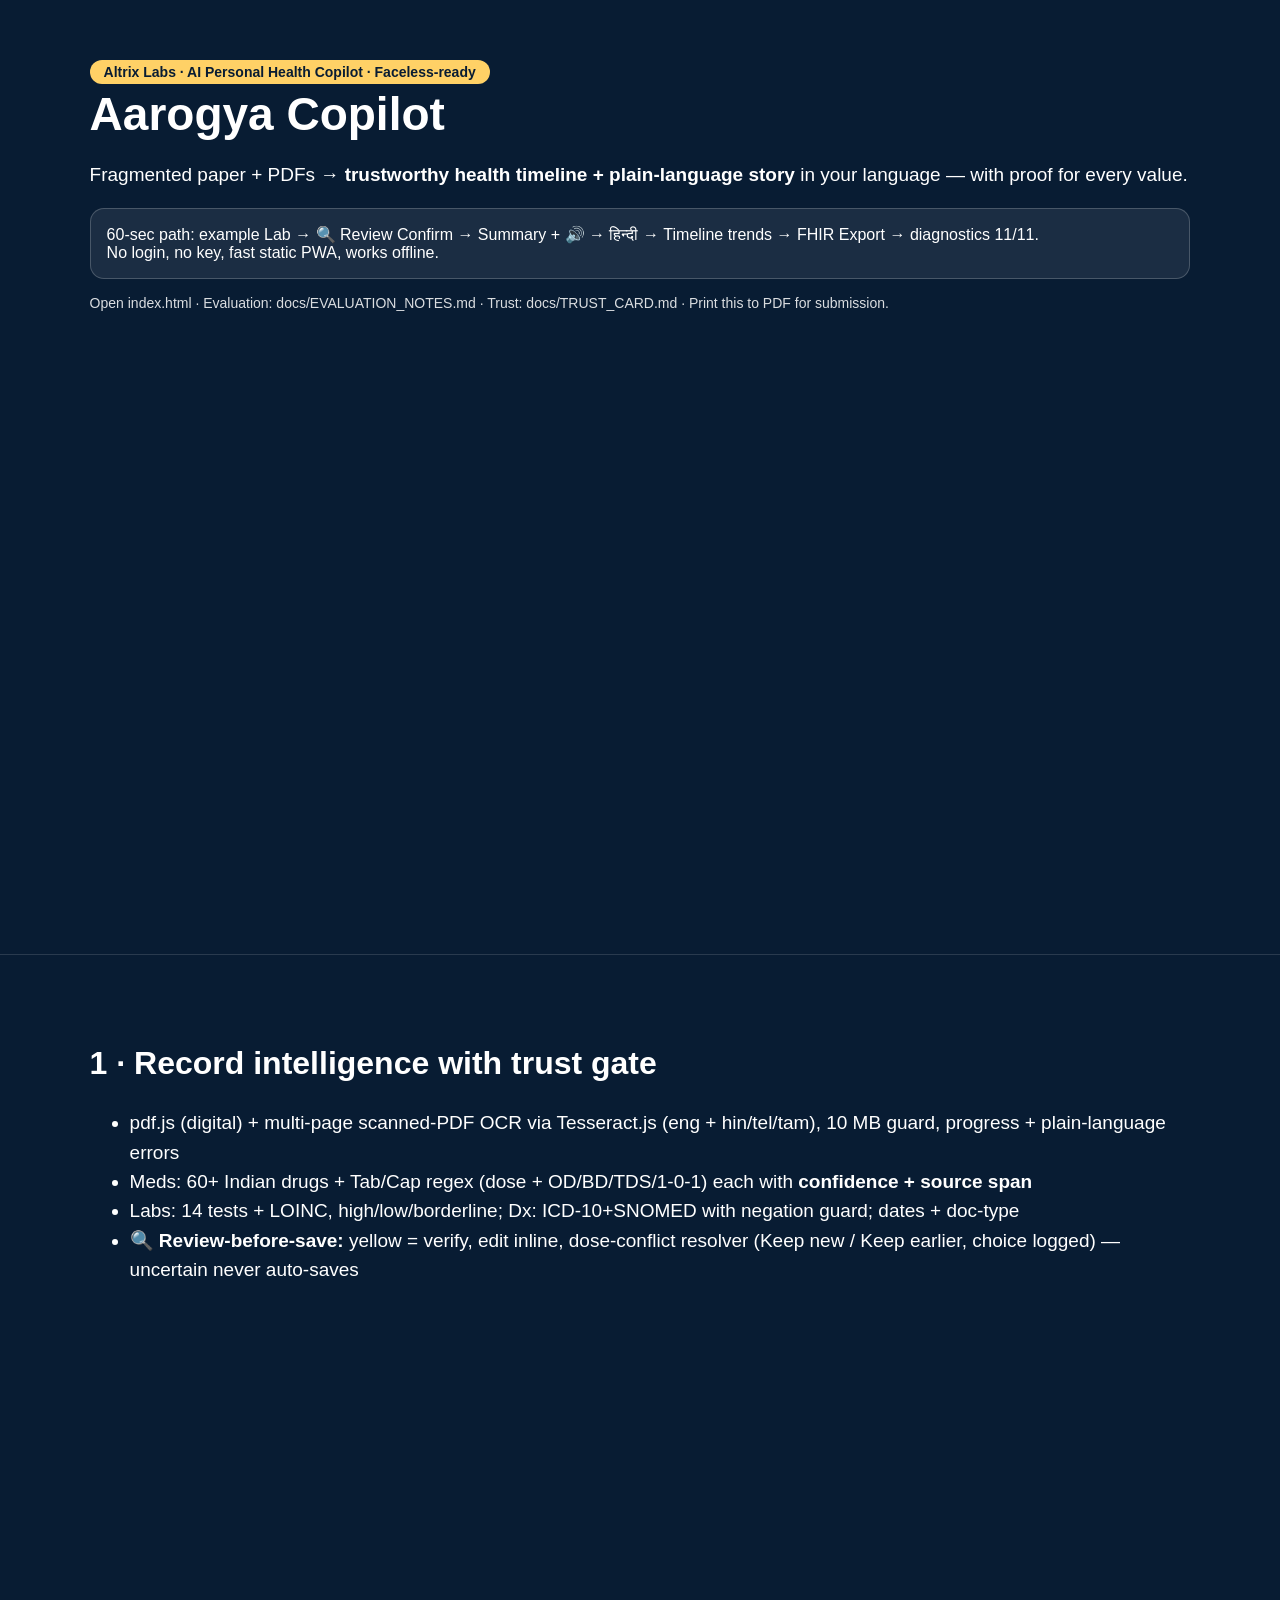
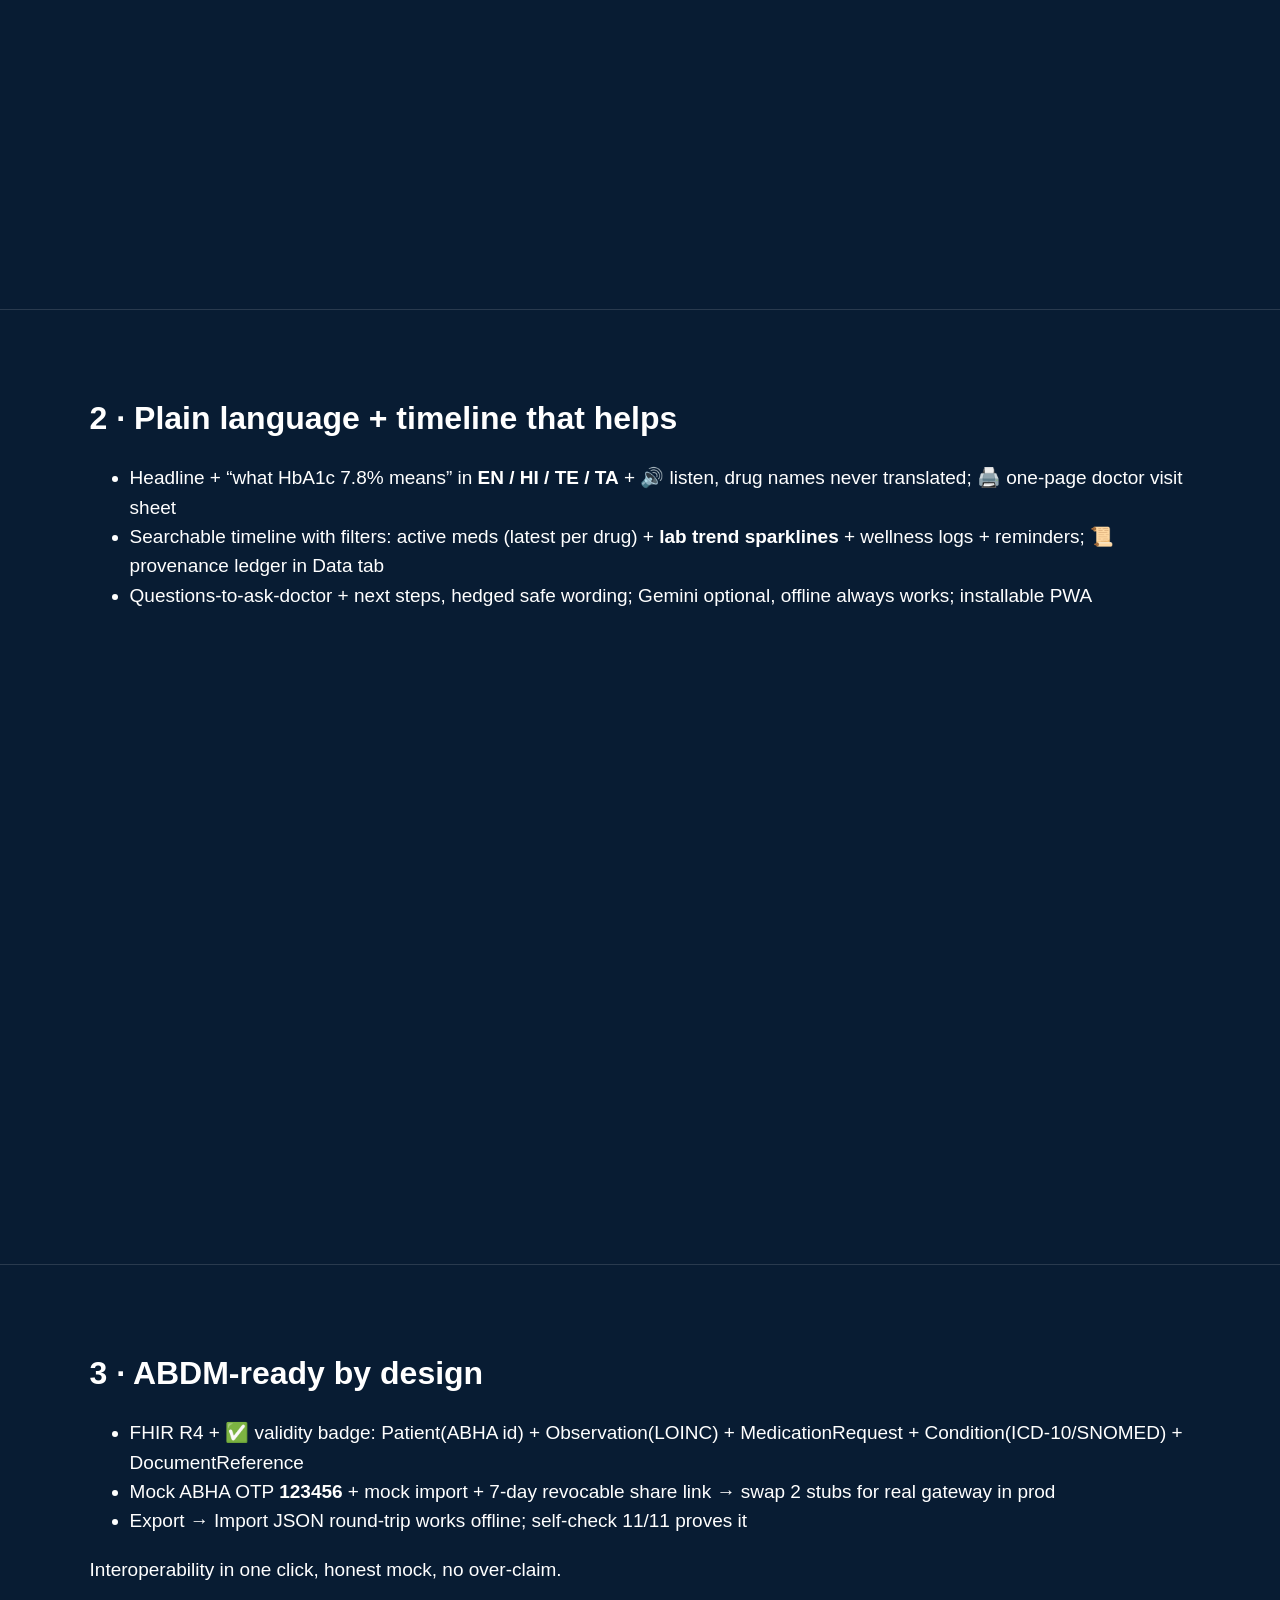
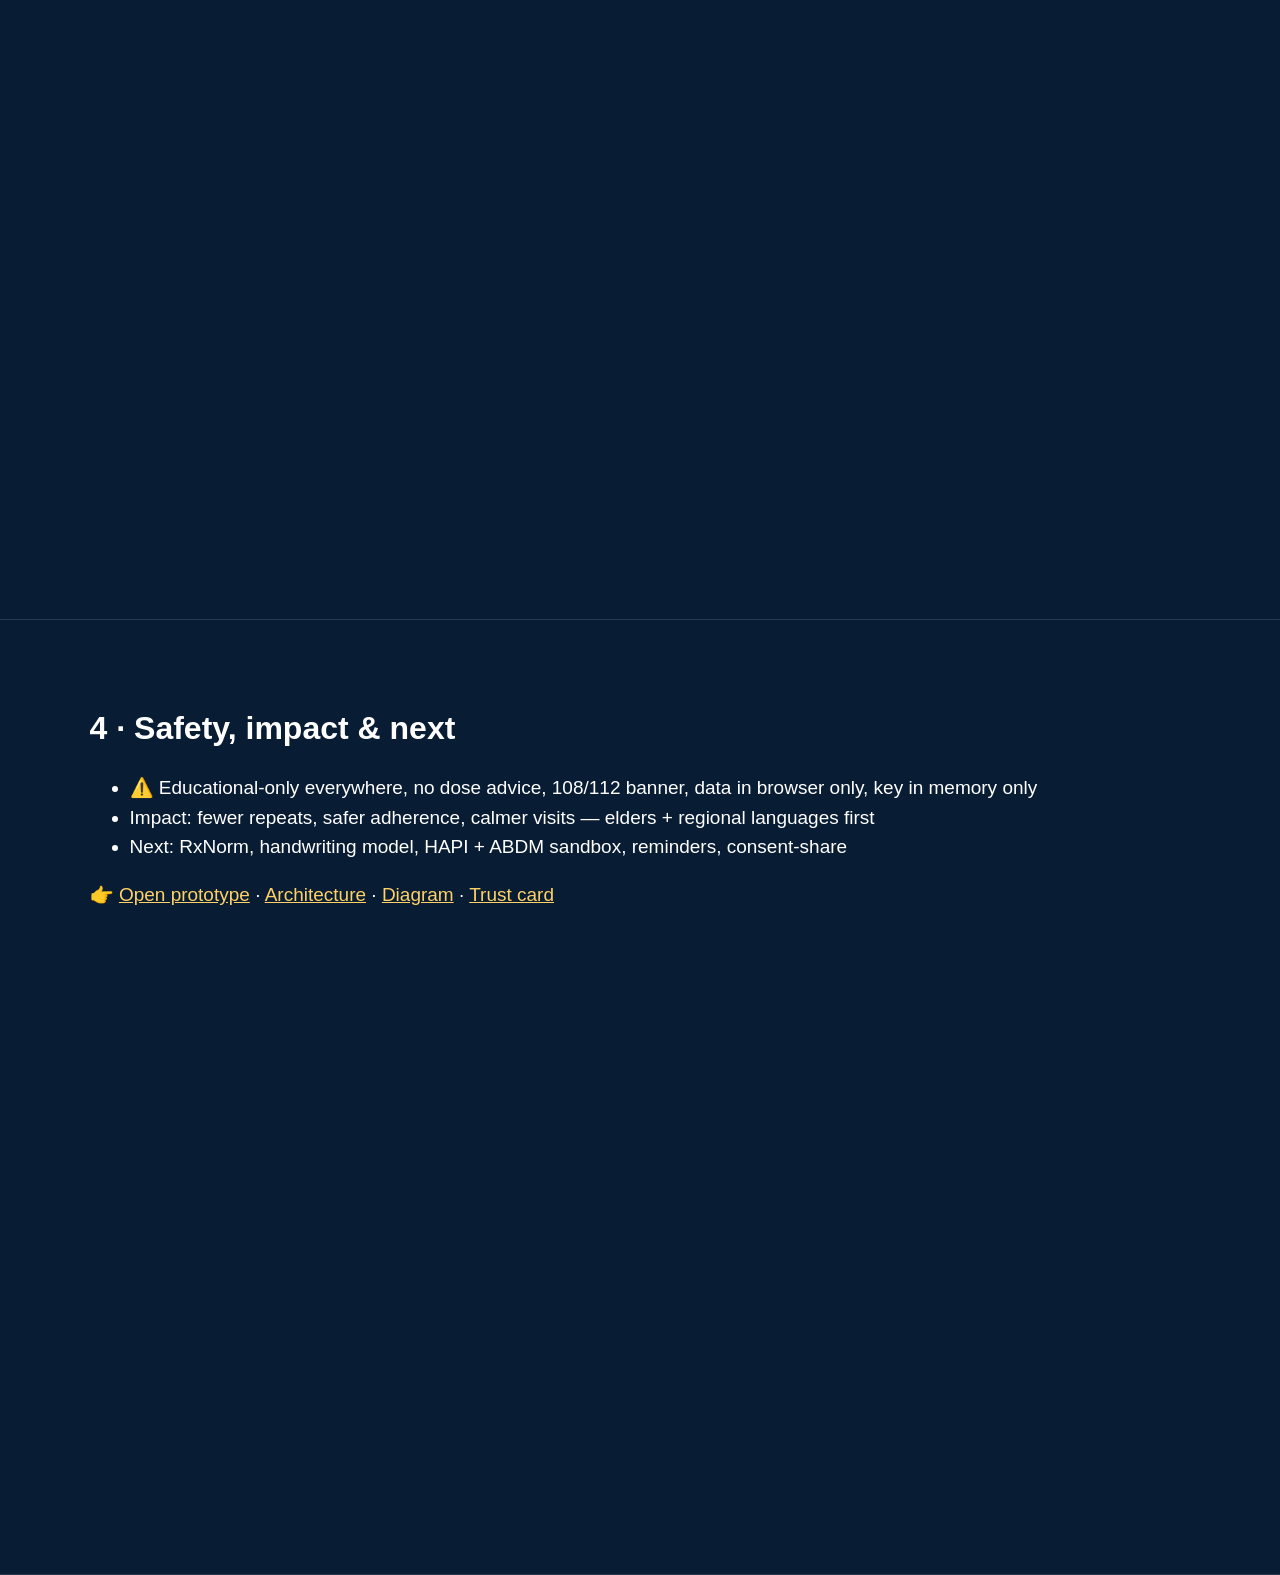
<file: slides.html>
<!DOCTYPE html><html lang="en"><head><meta charset="UTF-8"><meta name="viewport" content="width=device-width,initial-scale=1">
<title>Aarogya Copilot — Demo slides (print to PDF)</title>
<style>body{margin:0;font-family:Segoe UI,Arial;background:#081c33;color:#fff}section{min-height:92vh;padding:7vh 7vw;border-bottom:1px solid #ffffff22}h1{font-size:46px;margin:6px 0}h2{font-size:32px}p,li{font-size:19px;line-height:1.55}.pill{background:#ffd166;color:#081c33;border-radius:99px;padding:4px 14px;font-size:14px;font-weight:800}.card{background:#ffffff14;border:1px solid #ffffff33;border-radius:14px;padding:16px;margin:12px 0}a{color:#ffd166}.small{font-size:14px;opacity:.85}.grid{display:grid;grid-template-columns:1fr 1fr;gap:12px}@media print{section{min-height:auto}body{background:#fff;color:#000}.card{border-color:#999}a{color:#000}}</style></head><body>
<section><span class="pill">Altrix Labs · AI Personal Health Copilot · Faceless-ready</span><h1>Aarogya Copilot</h1><p>Fragmented paper + PDFs → <b>trustworthy health timeline + plain-language story</b> in your language — with proof for every value.</p><div class="card">60-sec path: example Lab → 🔍 Review Confirm → Summary + 🔊 → हिन्दी → Timeline trends → FHIR Export → diagnostics 11/11.<br>No login, no key, fast static PWA, works offline.</div><p class="small">Open index.html · Evaluation: docs/EVALUATION_NOTES.md · Trust: docs/TRUST_CARD.md · Print this to PDF for submission.</p></section>
<section><h2>1 · Record intelligence with trust gate</h2><ul><li>pdf.js (digital) + multi-page scanned-PDF OCR via Tesseract.js (eng + hin/tel/tam), 10 MB guard, progress + plain-language errors</li><li>Meds: 60+ Indian drugs + Tab/Cap regex (dose + OD/BD/TDS/1-0-1) each with <b>confidence + source span</b></li><li>Labs: 14 tests + LOINC, high/low/borderline; Dx: ICD-10+SNOMED with negation guard; dates + doc-type</li><li><b>🔍 Review-before-save:</b> yellow = verify, edit inline, dose-conflict resolver (Keep new / Keep earlier, choice logged) — uncertain never auto-saves</li></ul></section>
<section><h2>2 · Plain language + timeline that helps</h2><ul><li>Headline + “what HbA1c 7.8% means” in <b>EN / HI / TE / TA</b> + 🔊 listen, drug names never translated; 🖨️ one-page doctor visit sheet</li><li>Searchable timeline with filters: active meds (latest per drug) + <b>lab trend sparklines</b> + wellness logs + reminders; 📜 provenance ledger in Data tab</li><li>Questions-to-ask-doctor + next steps, hedged safe wording; Gemini optional, offline always works; installable PWA</li></ul></section>
<section><h2>3 · ABDM-ready by design</h2><ul><li>FHIR R4 + ✅ validity badge: Patient(ABHA id) + Observation(LOINC) + MedicationRequest + Condition(ICD-10/SNOMED) + DocumentReference</li><li>Mock ABHA OTP <b>123456</b> + mock import + 7-day revocable share link → swap 2 stubs for real gateway in prod</li><li>Export → Import JSON round-trip works offline; self-check 11/11 proves it</li></ul><p>Interoperability in one click, honest mock, no over-claim.</p></section>
<section><h2>4 · Safety, impact & next</h2><ul><li>⚠️ Educational-only everywhere, no dose advice, 108/112 banner, data in browser only, key in memory only</li><li>Impact: fewer repeats, safer adherence, calmer visits — elders + regional languages first</li><li>Next: RxNorm, handwriting model, HAPI + ABDM sandbox, reminders, consent-share</li></ul><p>👉 <a href="index.html">Open prototype</a> · <a href="docs/ARCHITECTURE.md">Architecture</a> · <a href="docs/architecture.svg">Diagram</a> · <a href="docs/TRUST_CARD.md">Trust card</a></p></section>
</body></html>
</file>
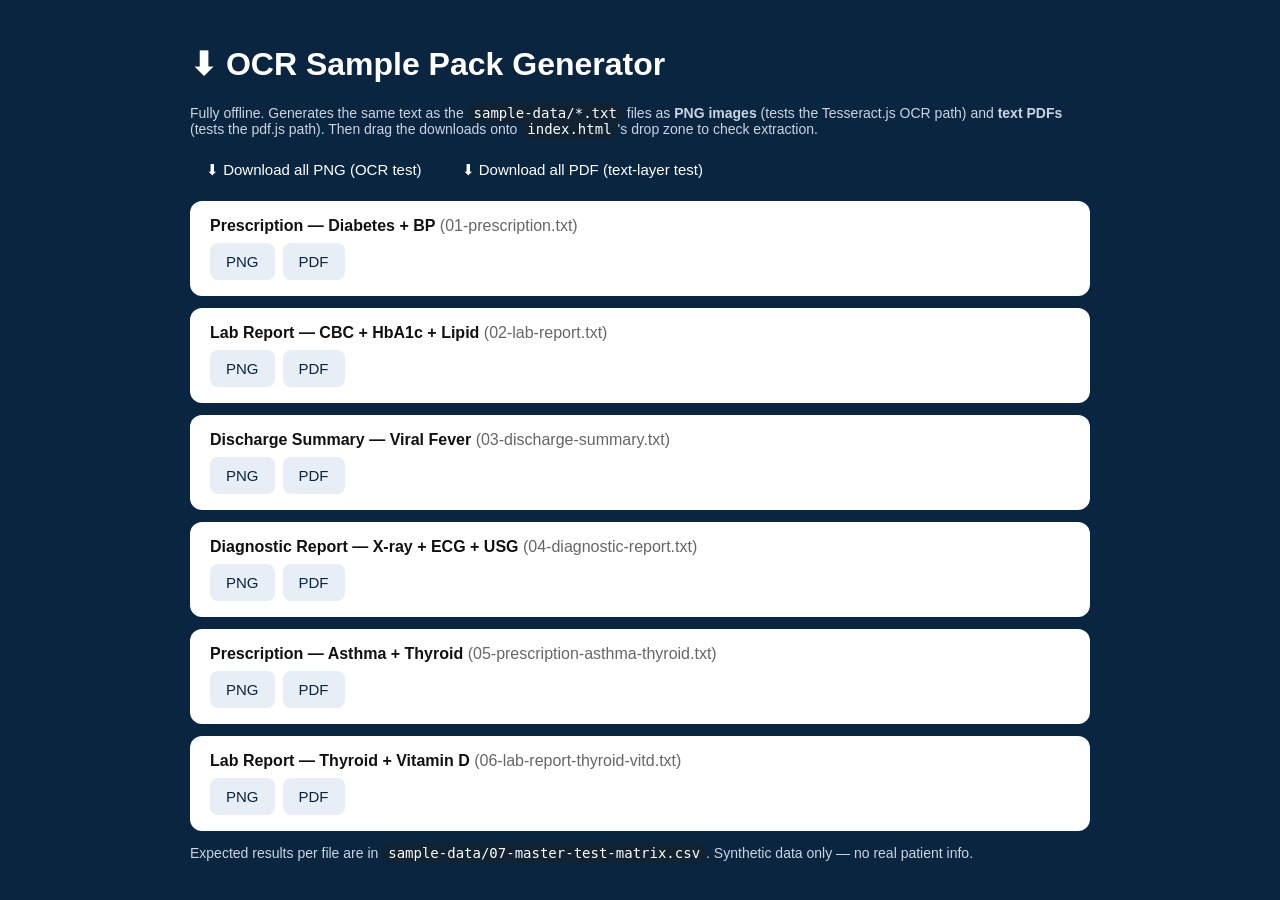
<file: sample-data/make-ocr-samples.html>
<!DOCTYPE html>
<html lang="en">
<head>
<meta charset="UTF-8">
<meta name="viewport" content="width=device-width, initial-scale=1.0">
<title>OCR Sample Pack Generator — Aarogya Copilot</title>
<style>
  body{font-family:Segoe UI,Arial,sans-serif;background:#0a2540;color:#fff;margin:0;padding:24px}
  .wrap{max-width:900px;margin:auto}
  .card{background:#fff;color:#111;border-radius:12px;padding:16px 20px;margin:12px 0}
  .row{display:flex;gap:8px;flex-wrap:wrap;margin-top:8px}
  button{background:#0a2540;color:#fff;border:0;border-radius:8px;padding:10px 16px;cursor:pointer;font-size:15px}
  button.alt{background:#e8eef5;color:#0a2540}
  .muted{color:#cbd5e1;font-size:14px}
  code{background:#123;color:#fff;padding:2px 6px;border-radius:6px}
</style>
</head>
<body>
<div class="wrap">
  <h1>⬇ OCR Sample Pack Generator</h1>
  <p class="muted">Fully offline. Generates the same text as the <code>sample-data/*.txt</code> files as
  <b>PNG images</b> (tests the Tesseract.js OCR path) and <b>text PDFs</b> (tests the pdf.js path).
  Then drag the downloads onto <code>index.html</code>'s drop zone to check extraction.</p>
  <div class="row">
    <button id="allPng">⬇ Download all PNG (OCR test)</button>
    <button id="allPdf">⬇ Download all PDF (text-layer test)</button>
  </div>
  <div id="list"></div>
  <p class="muted">Expected results per file are in <code>sample-data/07-master-test-matrix.csv</code>.
  Synthetic data only — no real patient info.</p>
</div>
<script>
const SAMPLES = [
{name:"01-prescription", title:"Prescription — Diabetes + BP", text:`CityCare Clinic, Hyderabad — Dr. Anitha Rao, MD
Date: 12/03/2026  Patient: Ramesh Kumar, 52y M
Diagnosis: Type 2 Diabetes Mellitus, Essential Hypertension
Rx:
1. Tab. Metformin 500mg — 1-0-1 after food x 30 days
2. Tab. Glimepiride 1mg — 1-0-0 before breakfast x 30 days
3. Tab. Amlodipine 5mg — 0-0-1 at bedtime x 30 days
4. Tab. Atorvastatin 10mg — 0-0-1 HS x 30 days
Advice: Low salt, low sugar diet, 30 min walk daily. Review after 1 month with FBS, PPBS, HbA1c.
Next visit: 12/04/2026`},
{name:"02-lab-report", title:"Lab Report — CBC + HbA1c + Lipid", text:`Apollo Diagnostics, Hyderabad  Date: 10/03/2026  Patient: Ramesh Kumar 52/M
CBC:
Hemoglobin 11.2 g/dL (Ref 13-17) LOW
WBC 11200 /uL (Ref 4000-11000) HIGH
Platelets 165000 /uL (Ref 150000-450000)
HbA1c 7.8 % (Ref <5.7 normal; 5.7-6.4 prediabetes; >=6.5 diabetes) HIGH
Fasting Blood Sugar 142 mg/dL (Ref 70-100) HIGH
Total Cholesterol 228 mg/dL (Ref <200) HIGH
LDL 148 mg/dL (Ref <100) HIGH
HDL 38 mg/dL (Ref >40) LOW
Triglycerides 190 mg/dL (Ref <150) HIGH
Creatinine 1.1 mg/dL (Ref 0.6-1.2) normal
Impression: Poor glycemic control, dyslipidemia, mild anemia. Advise physician review.`},
{name:"03-discharge-summary", title:"Discharge Summary — Viral Fever", text:`Sunshine Hospital, Secunderabad — Discharge Summary
Patient: Ramesh Kumar, 52M  DOA: 02/02/2026  DOD: 05/02/2026
Diagnosis: Acute viral febrile illness, Hypertension, Type 2 Diabetes Mellitus
Course: Presented with fever 102F, body ache x 3 days. Dengue NS1 negative.
Managed with Paracetamol 650mg TDS, IV fluids, Ondansetron 4mg SOS.
Sugar monitored, BP 140/90 on admission, settled to 128/82.
Discharge meds: Tab Paracetamol 650mg SOS, Tab Pantoprazole 40mg OD x 5 days,
continue Metformin, Amlodipine.
Advice: Rest 5 days, fluids, soft diet, monitor temperature/BP/sugar,
review in OPD after 7 days or earlier if breathlessness/chest pain.`},
{name:"04-diagnostic-report", title:"Diagnostic Report — X-ray + ECG + USG", text:`City Imaging Centre, Hyderabad — Diagnostic Report
Date: 18/03/2026  Patient: Ramesh Kumar, 52y M  Ref: Dr. Anitha Rao
1. CHEST X-RAY (PA view)
Finding: Lungs clear, no consolidation. Cardiac silhouette normal.
Impression: Normal chest X-ray. No acute abnormality.
2. ECG (12-lead, 18/03/2026)
Finding: Normal sinus rhythm, HR 78 bpm. PR/QRS/QT normal. ST-T no acute change.
BP at time of ECG: 138/88 mmHg
Impression: Normal ECG. Borderline high BP — correlate clinically.
3. ULTRASOUND ABDOMEN (USG)
Liver: Normal size, mild fatty change (Grade I). Gall bladder normal.
Kidneys: Both normal in size, no stone.
Impression: Mild fatty liver. Advise lipid control, review with Total Cholesterol 228, Triglycerides 190 reports dated 10/03/2026.
Diagnosis: Essential Hypertension, Hyperlipidemia (Dyslipidemia)
Advice: Continue Amlodipine 5mg OD, Atorvastatin 10mg OD. Cardiology review if chest pain/breathlessness.
Next review: 25/03/2026`},
{name:"05-prescription-asthma-thyroid", title:"Prescription — Asthma + Thyroid", text:`SmileCare Clinic, Secunderabad — Dr. Kavitha Nair, MD
Date: 15-Mar-2026  Patient: Sunita Sharma, 38y F
Diagnosis: Hypothyroidism, Bronchial Asthma, Gastritis / GERD
Rx:
1. Tab. Thyroxine 50mcg — 1-0-0 OD before breakfast x 30 days
2. Tab. Montelukast 10mg — 0-0-1 HS x 30 days
3. Tab. Pantoprazole 40mg — 1-0-0 OD before food x 14 days
4. Tab. Levocetirizine 5mg — 0-0-1 SOS for cold/cough x 10 days
5. Inhaler Foracort 200mcg — 2 puffs BD x 30 days
Advice: Take Thyroxine empty stomach with water. Avoid dust/cold. Warm fluids.
Investigations advised: TSH retest on 22-Mar-2026.
Next visit: 15-Apr-2026`},
{name:"06-lab-report-thyroid-vitd", title:"Lab Report — Thyroid + Vitamin D", text:`ThyroCare Labs, Hyderabad  Date: 22-Mar-2026  Patient: Sunita Sharma 38/F
Ref: Dr. Kavitha Nair
Thyroid:
TSH 8.2 uIU/mL (Ref 0.4-4.0) HIGH — suggests underactive thyroid
Vitamin D (25-OH) 18 ng/mL (Ref 30-100) LOW — deficiency
CBC:
Hemoglobin 12.8 g/dL (Ref 12-16) normal
WBC 8200 /uL (Ref 4000-11000) normal
Platelets 245000 /uL (Ref 150000-450000) normal
Sugar:
Fasting Blood Sugar 96 mg/dL (Ref 70-100) normal
PPBS 178 mg/dL (Ref 70-140) HIGH — impaired tolerance
Creatinine 0.9 mg/dL (Ref 0.6-1.2) normal
Vitals at collection: BP 118/76 mmHg, Weight 64 kg
Impression: Hypothyroidism, Vitamin D deficiency, borderline high post-meal sugar. Advise physician review.
Next test: 22-Apr-2026`},
];

/* ---------- PNG via canvas (raster → Tesseract path) ---------- */
function wrapCtx(ctx, text, maxW){
  const out = [];
  for (const para of text.split("\n")){
    const words = para.split(/\s+/);
    let line = "";
    for (const w of words){
      const t = line ? line + " " + w : w;
      if (ctx.measureText(t).width > maxW && line){ out.push(line); line = w; }
      else line = t;
    }
    out.push(line);
  }
  return out;
}
function downloadPng(s){
  const W = 1600, FS = 30, LH = FS + 14;
  const c = document.createElement("canvas");
  const m = c.getContext("2d");
  m.font = FS + "px Arial";
  const lines = wrapCtx(m, s.text, W - 100);
  const H = 220 + lines.length * LH + 100;
  c.width = W; c.height = H;
  const x = c.getContext("2d");
  x.fillStyle = "#fff"; x.fillRect(0,0,W,H);
  x.fillStyle = "#0a2540"; x.fillRect(0,0,W,130);
  x.fillStyle = "#fff"; x.font = "bold 36px Arial";
  x.fillText(s.title, 50, 55);
  x.fillStyle = "#cbd5e1"; x.font = "24px Arial";
  x.fillText("Synthetic sample for OCR testing - Aarogya Copilot", 50, 95);
  x.fillStyle = "#000"; x.font = FS + "px Arial";
  let y = 185;
  for (const ln of lines){ x.fillText(ln, 50, y); y += LH; }
  x.fillStyle = "#888"; x.font = "22px Arial";
  x.fillText("Educational sample only - not real patient data.", 50, H - 40);
  c.toBlob(b => {
    const a = document.createElement("a");
    a.href = URL.createObjectURL(b);
    a.download = s.name + ".png"; a.click();
    setTimeout(()=>URL.revokeObjectURL(a.href), 5000);
  }, "image/png");
}

/* ---------- Minimal text-layer PDF (pdf.js path), no libraries ---------- */
function pdfEsc(t){
  return t.replace(/\\/g,"\\\\").replace(/\(/g,"\\(").replace(/\)/g,"\\)");
}
function wrapChars(text, n){
  const out = [];
  for (const para of text.split("\n")){
    let rest = para;
    while (rest.length > n){
      let cut = rest.lastIndexOf(" ", n);
      if (cut < 20) cut = n;
      out.push(rest.slice(0, cut)); rest = rest.slice(cut + 1);
    }
    out.push(rest);
  }
  return out;
}
function downloadPdf(s){
  const ascii = t => t.replace(/[—–]/g,"-").replace(/≥/g,">=").replace(/≤/g,"<=").replace(/µ/g,"u");
  const lines = wrapChars(ascii(s.title) + "\n" + "-".repeat(60) + "\n" + ascii(s.text), 92);
  lines.push("", "Educational sample only - not real patient data.");
  let stream = "BT /F1 11 Tf 50 780 Td 14 TL ";
  for (const ln of lines) stream += "(" + pdfEsc(ln) + ") Tj T* ";
  stream += "ET";
  const objs = [
    "<< /Type /Catalog /Pages 2 0 R >>",
    "<< /Type /Pages /Kids [3 0 R] /Count 1 >>",
    "<< /Type /Page /Parent 2 0 R /MediaBox [0 0 595 842] /Resources << /Font << /F1 4 0 R >> >> /Contents 5 0 R >>",
    "<< /Type /Font /Subtype /Type1 /BaseFont /Helvetica >>",
    "<< /Length " + new TextEncoder().encode(stream).length + " >>\nstream\n" + stream + "\nendstream",
  ];
  let pdf = "%PDF-1.4\n", offsets = [];
  const enc = new TextEncoder();
  const bytes = s2 => enc.encode(s2).length;
  for (let i = 0; i < objs.length; i++){
    offsets.push(bytes(pdf));
    pdf += (i+1) + " 0 obj\n" + objs[i] + "\nendobj\n";
  }
  const xrefPos = bytes(pdf);
  pdf += "xref\n0 " + (objs.length+1) + "\n0000000000 65535 f \n";
  for (const o of offsets) pdf += String(o).padStart(10,"0") + " 00000 n \n";
  pdf += "trailer\n<< /Size " + (objs.length+1) + " /Root 1 0 R >>\nstartxref\n" + xrefPos + "\n%%EOF";
  const blob = new Blob([enc.encode(pdf)], {type:"application/pdf"});
  const a = document.createElement("a");
  a.href = URL.createObjectURL(blob);
  a.download = s.name + ".pdf"; a.click();
  setTimeout(()=>URL.revokeObjectURL(a.href), 5000);
}

/* ---------- UI ---------- */
const list = document.getElementById("list");
for (const s of SAMPLES){
  const d = document.createElement("div");
  d.className = "card";
  d.innerHTML = "<b>" + s.title + "</b> <span style='color:#666'>(" + s.name + ".txt)</span>";
  const r = document.createElement("div"); r.className = "row";
  const b1 = document.createElement("button"); b1.className = "alt"; b1.textContent = "PNG";
  b1.onclick = () => downloadPng(s);
  const b2 = document.createElement("button"); b2.className = "alt"; b2.textContent = "PDF";
  b2.onclick = () => downloadPdf(s);
  r.appendChild(b1); r.appendChild(b2); d.appendChild(r); list.appendChild(d);
}
document.getElementById("allPng").onclick = () => {
  SAMPLES.forEach((s,i)=>setTimeout(()=>downloadPng(s), i*700));
};
document.getElementById("allPdf").onclick = () => {
  SAMPLES.forEach((s,i)=>setTimeout(()=>downloadPdf(s), i*700));
};
</script>
</body>
</html>
</file>
